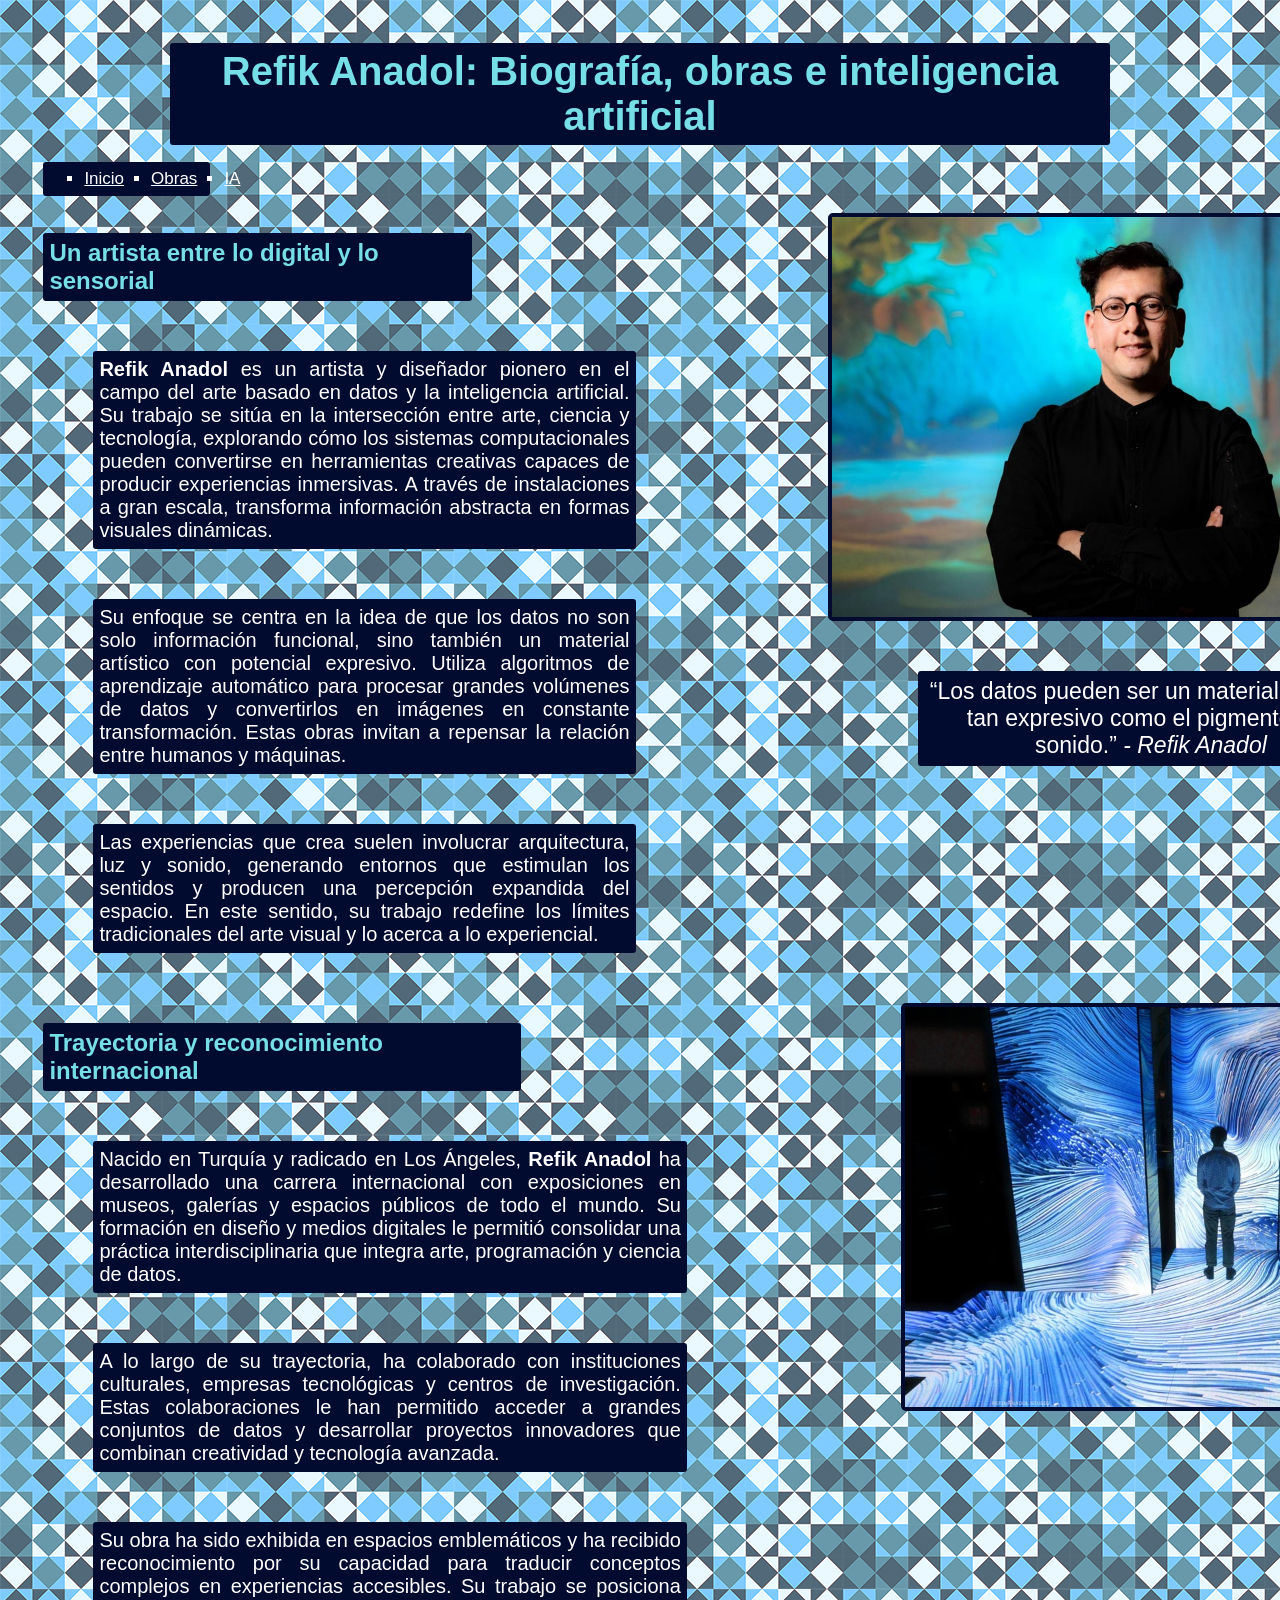
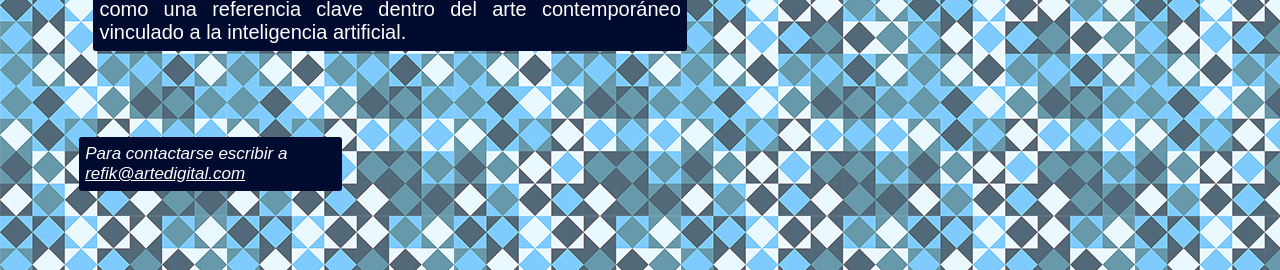
<file: docs/index.html>
<!DOCTYPE html>
<html lang="es">

<head>
    <meta charset="UTF-8">
    <title>Refik Anadol: Biografía, obras e inteligencia artificial</title>
    <link href="css/estilos.css" rel="stylesheet">
    <style>
        body {
            background-image:
                linear-gradient(rgba(255, 255, 255, 0.3),
                    rgba(255, 255, 255, 0.3)),
                url('img/fondo.png');
        }
    </style>
</head>

<body>
<div class="contenedor-general">
    <header>
        <h1 class="contenedor">Refik Anadol: Biografía, obras e inteligencia artificial</h1>
        <nav>
            <ul id="nav">
                <li><a href="index.html">Inicio</a></li>
                <li><a href="obras.html">Obras</a></li>
                <li><a href="inteligencia-artificial.html">IA</a></li>
            </ul>
        </nav>
    </header>

    <main>
        <section class="section1">
            <div>
                <h2 class="encabezados w1 titulo-normal">Un artista entre lo digital y lo sensorial</h2>
                <p class="parrafo clases"><span>Refik Anadol</span> es un artista y diseñador pionero en el campo del arte basado en datos y la
                    inteligencia
                    artificial. Su trabajo se sitúa en la intersección entre arte, ciencia y tecnología, explorando cómo
                    los
                    sistemas computacionales pueden convertirse en herramientas creativas capaces de producir
                    experiencias
                    inmersivas. A través de instalaciones a gran escala, transforma información abstracta en formas
                    visuales
                    dinámicas.</p>
                <p class="parrafo clases">Su enfoque se centra en la idea de que los datos no son solo información funcional, sino también un
                    material
                    artístico con potencial expresivo. Utiliza algoritmos de aprendizaje automático para procesar
                    grandes
                    volúmenes de datos y convertirlos en imágenes en constante transformación. Estas obras invitan a
                    repensar la
                    relación entre humanos y máquinas.</p>
                <p class="parrafo clases">Las experiencias que crea suelen involucrar arquitectura, luz y sonido, generando entornos que
                    estimulan los
                    sentidos y producen una percepción expandida del espacio. En este sentido, su trabajo redefine los
                    límites
                    tradicionales del arte visual y lo acerca a lo experiencial.</p>
            </div>

            <div>

                <div style="border: 4px solid rgb(1, 10, 47); border-radius: 5px; width: 600px; height: 400px;">
                    <img src="img/anadol-1.jpg" alt="Refik Anadol" width="600" height="400">
                </div>

                <blockquote>
                    <p class="parrafo cita">“Los datos pueden ser un material artístico, tan expresivo como el pigmento o el
                        sonido.” <cite> - Refik
                            Anadol</cite></p>
                </blockquote>
            </div>
        </section>

        <section class="section1">
            <div>
                <h2 class="encabezados w2 titulo-normal">Trayectoria y reconocimiento internacional</h2>
                <p class="parrafo clases">Nacido en Turquía y radicado en Los Ángeles, <span>Refik Anadol</span> ha desarrollado una carrera
                    internacional
                    con exposiciones en museos, galerías y espacios públicos de todo el mundo. Su formación en diseño y
                    medios
                    digitales le permitió consolidar una práctica interdisciplinaria que integra arte, programación y
                    ciencia de
                    datos.</p>
                <p class="parrafo clases">A lo largo de su trayectoria, ha colaborado con instituciones culturales, empresas tecnológicas y
                    centros
                    de
                    investigación. Estas colaboraciones le han permitido acceder a grandes conjuntos de datos y
                    desarrollar
                    proyectos innovadores que combinan creatividad y tecnología avanzada.</p>
                <p class="parrafo clases">Su obra ha sido exhibida en espacios emblemáticos y ha recibido reconocimiento por su capacidad para
                    traducir
                    conceptos complejos en experiencias accesibles. Su trabajo se posiciona como una referencia clave
                    dentro
                    del
                    arte contemporáneo vinculado a la inteligencia artificial.</p>

            </div>

            <div>

                <div style="border: 4px solid rgb(1, 10, 47); border-radius: 5px; width: 600px; height: 400px;">
                    <img src="img/anadol-2.jpg" alt="Refik Anadol" width="600" height="400">

                </div>
            </div>
        </section>
    </main>

        <footer>
            <address>
                Para contactarse escribir a <a href="mailto:refik@artedigital.com">refik@artedigital.com </a>
            </address>
        </footer>
</div>

<!--Declaración de uso de IA. 
Utilice IA de VSCode para generar más contenido en Obras y conceptos claves, también use ChatGPT para correccion de errores en HTML (semántica y estructura) y CSS (organización).
Las ventajas de usar IA es que te ayuda a organizarte mejor y con los errores que podemos tener, la desventaja es que puede generar contenido inexacto o confuso.-->

</body>

</html>
</file>
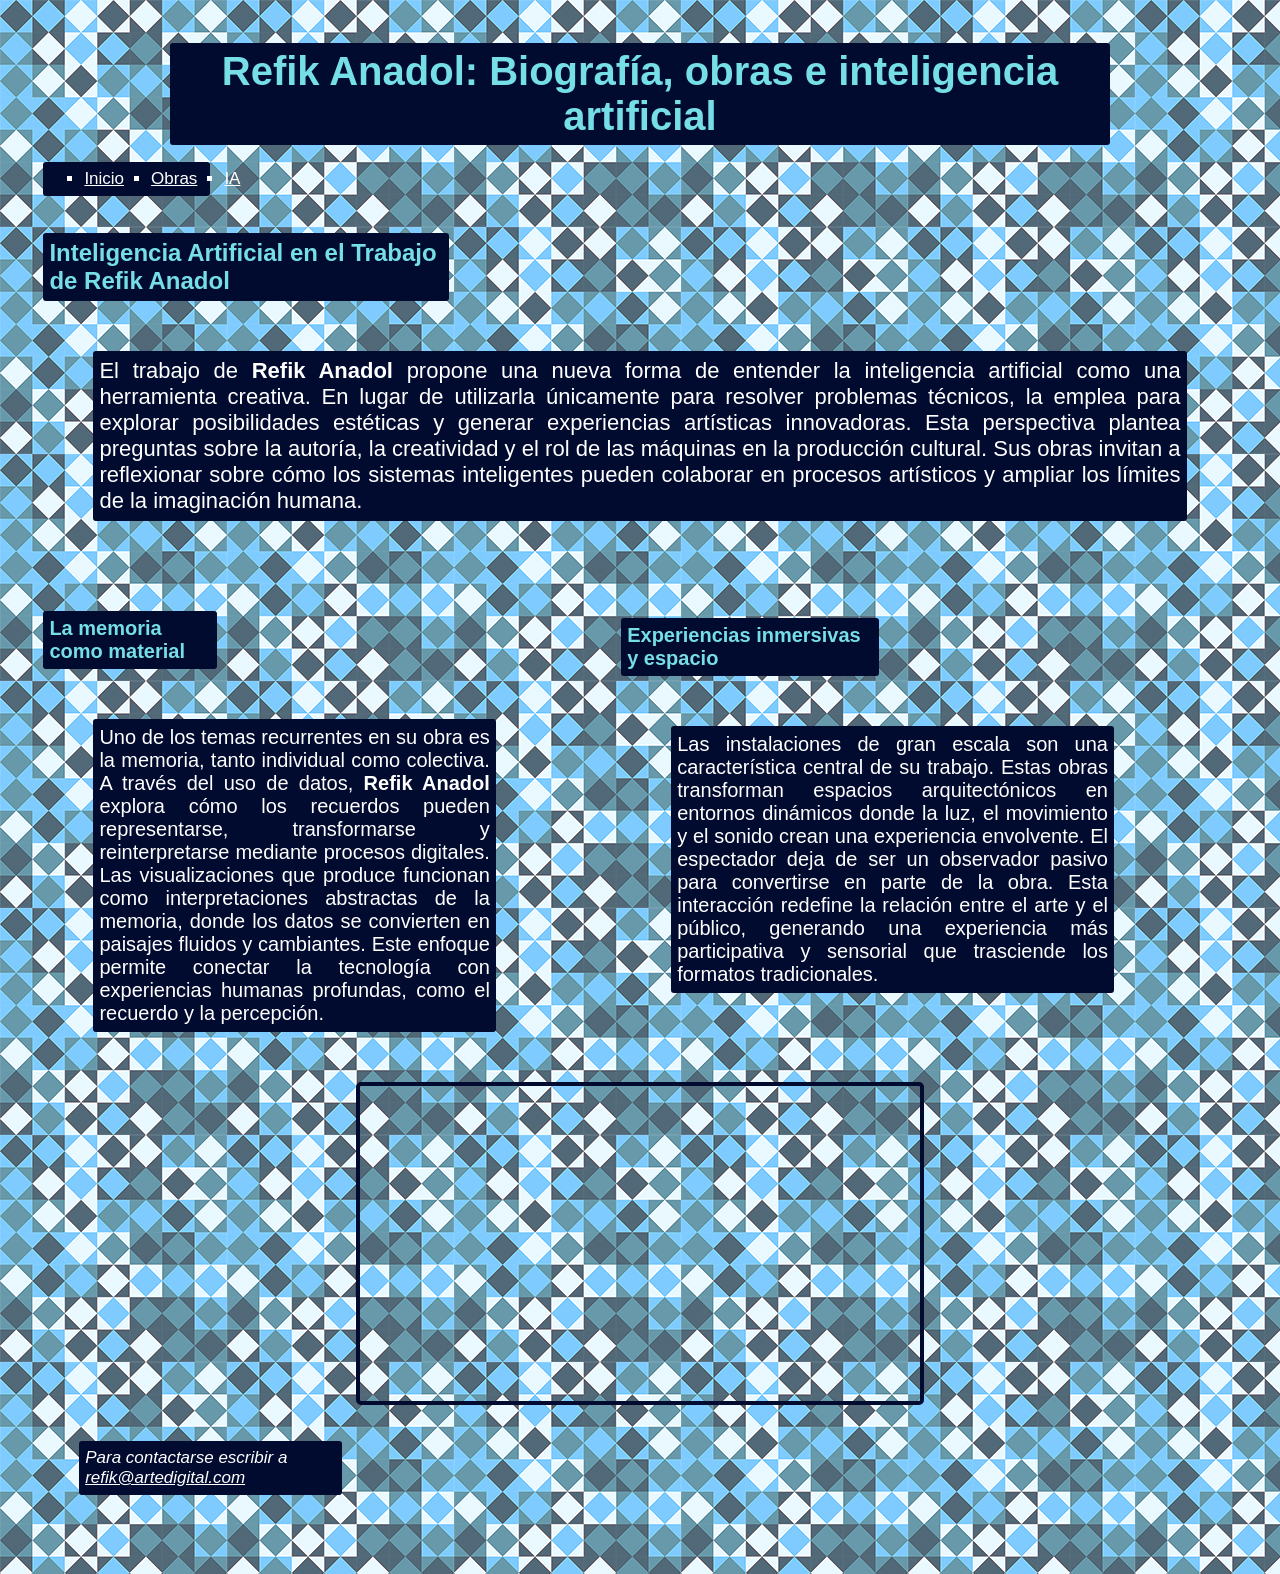
<file: docs/inteligencia-artificial.html>
<!DOCTYPE html>
<html lang="es">

<head>
    <meta charset="UTF-8">
    <title>Refik Anadol: Inteligencia Artificial</title>
    <link href="css/estilos.css" rel="stylesheet">
    <style>
        body {
            background-image:
                linear-gradient(rgba(255, 255, 255, 0.3),
                    rgba(255, 255, 255, 0.3)),
                url('img/fondo.png');
        }
    </style>
</head>

<body>
<div class="contenedor-general">
    <header>
        <h1 class="contenedor">Refik Anadol: Biografía, obras e inteligencia artificial</h1>
        <nav>
            <ul id="nav">
                <li><a href="index.html">Inicio</a></li>
                <li><a href="obras.html">Obras</a></li>
                <li><a href="inteligencia-artificial.html">IA</a></li>
            </ul>
        </nav>
    </header>
    <main>

        <div class="div dos">
            <div>
                <h2 class="encabezados w5 titulo-normal">Inteligencia Artificial en el Trabajo de Refik Anadol</h2>
                <p class="parrafo ia">El trabajo de <span>Refik Anadol</span> propone una nueva forma de entender la
                    inteligencia artificial como una
                    herramienta creativa. En lugar de utilizarla únicamente para resolver problemas técnicos, la
                    emplea
                    para
                    explorar posibilidades estéticas y generar experiencias artísticas innovadoras.
                    Esta perspectiva plantea preguntas sobre la autoría, la creatividad y el rol de las máquinas en
                    la
                    producción cultural. Sus obras invitan a reflexionar sobre cómo los sistemas inteligentes pueden
                    colaborar
                    en procesos artísticos y ampliar los límites de la imaginación humana.</p>
            </div>

            <div class="div">
                <div>
                    <h3 class="encabezados w6 titulo-chico">La memoria como material</h3>
                    <p class="parrafo clases">Uno de los temas recurrentes en su obra es la memoria, tanto individual como
                        colectiva. A través del uso de
                        datos, <span>Refik Anadol</span> explora cómo los recuerdos pueden representarse,
                        transformarse
                        y reinterpretarse mediante
                        procesos digitales.
                        Las visualizaciones que produce funcionan como interpretaciones abstractas de la memoria,
                        donde
                        los datos se
                        convierten en paisajes fluidos y cambiantes. Este enfoque permite conectar la tecnología con
                        experiencias
                        humanas profundas, como el recuerdo y la percepción.</p>
                </div>
                <div>
                    <div>
                        <h4 class="encabezados w7 titulo-chico">Experiencias inmersivas y espacio</h4>
                        <p class="parrafo clases">Las instalaciones de gran escala son una característica central de su
                            trabajo. Estas obras transforman
                            espacios arquitectónicos en entornos dinámicos donde la luz, el movimiento y el sonido crean
                            una experiencia
                            envolvente.
                            El espectador deja de ser un observador pasivo para convertirse en parte de la obra. Esta
                            interacción
                            redefine la relación entre el arte y el público, generando una experiencia más participativa
                            y sensorial que
                            trasciende los formatos tradicionales.</p>

                    </div>
                </div>
            </div>
        </div>

        <div class="video">
            <iframe width="560" height="315" src="https://www.youtube.com/embed/iz7diOuaTos?si=I4pRXF6KJA5aq4no"
                title="YouTube video player" frameborder="0" allow="accelerometer; autoplay; clipboard-write; encrypted-media; 
            gyroscope; picture-in-picture; web-share" referrerpolicy="strict-origin-when-cross-origin"
                allowfullscreen></iframe>
        </div>
    </main>
    <footer>
        <address>
            Para contactarse escribir a <a href="mailto:refik@artedigital.com">refik@artedigital.com </a>
        </address>
    </footer>
</div>
</body>

<!--Declaración de uso de IA. 
Utilice IA de VSCode para generar más contenido en Obras y conceptos claves, también use ChatGPT para correccion de errores en HTML (semántica y estructura) y CSS (organización).
Las ventajas de usar IA es que te ayuda a organizarte mejor y con los errores que podemos tener, la desventaja es que puede generar contenido inexacto o confuso.-->

</html>
</file>
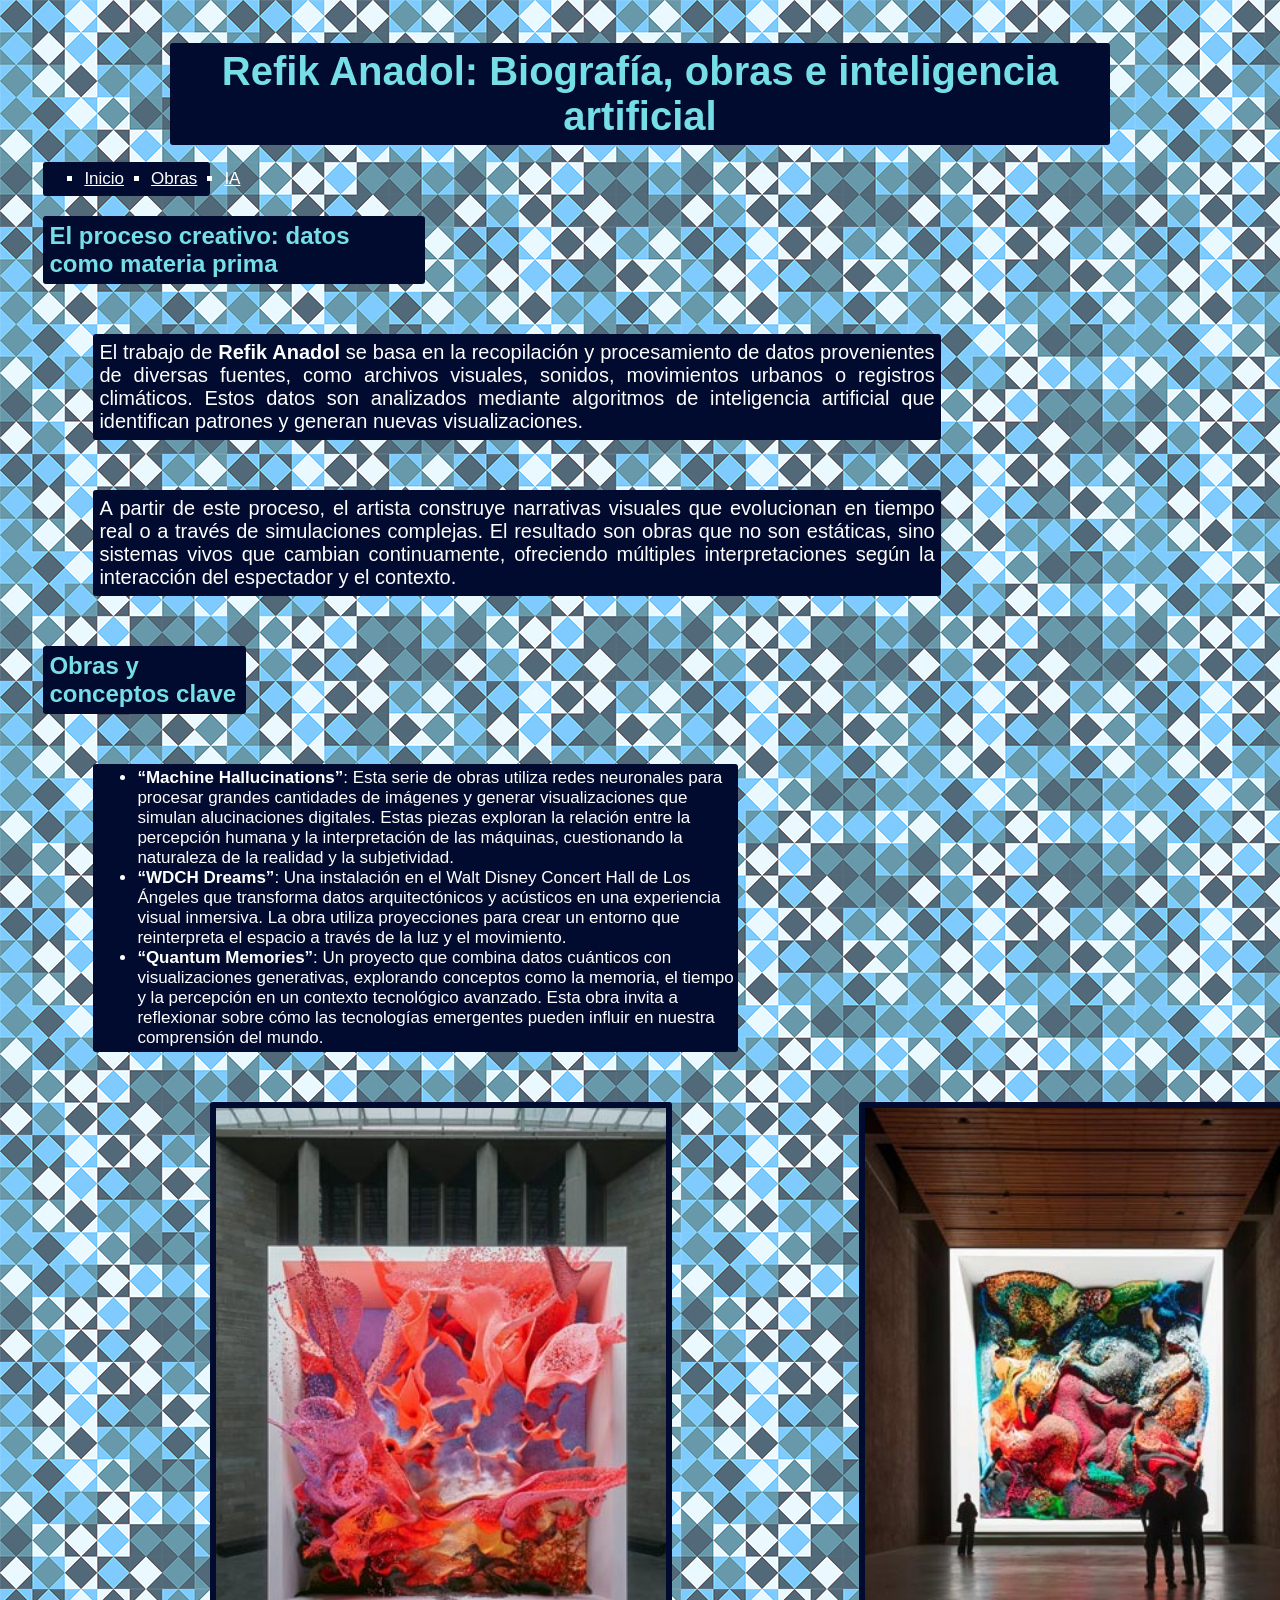
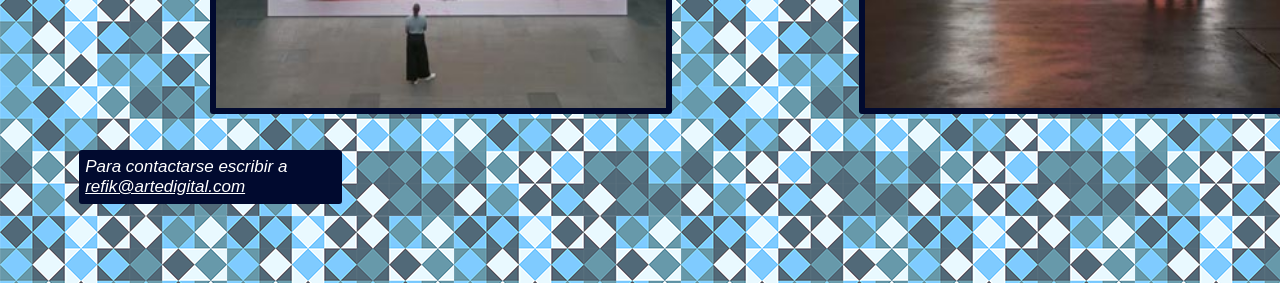
<file: docs/obras.html>
<!DOCTYPE html>
<html lang="es">

<head>
    <meta charset="UTF-8">
    <title>Refik Anadol: Obras</title>
    <link href="css/estilos.css" rel="stylesheet">
    <style>
        body {
            background-image:
                linear-gradient(rgba(255, 255, 255, 0.3),
                    rgba(255, 255, 255, 0.3)),
                url('img/fondo.png');
        }
    </style>
</head>

<body>
<div class="contenedor-general">
    <header>
        <h1 class="contenedor">Refik Anadol: Biografía, obras e inteligencia artificial</h1>
        <nav>
            <ul id="nav">
                <li><a href="index.html">Inicio</a></li>
                <li><a href="obras.html">Obras</a></li>
                <li><a href="inteligencia-artificial.html">IA</a></li>
            </ul>
        </nav>
    </header>

    <main>
    <section>
        <h2 class="encabezados w3 titulo-normal">El proceso creativo: datos como materia prima</h2>
        <p class="parrafo clases">El trabajo de <span>Refik Anadol</span> se basa en la recopilación y procesamiento de datos provenientes de
            diversas
            fuentes, como archivos visuales, sonidos, movimientos urbanos o registros climáticos. Estos datos son
            analizados mediante algoritmos de inteligencia artificial que identifican patrones y generan nuevas
            visualizaciones.</p>
        <p class="parrafo clases">A partir de este proceso, el artista construye narrativas visuales que evolucionan en tiempo real o a través
            de simulaciones complejas. El resultado son obras que no son estáticas, sino sistemas vivos que cambian
            continuamente, ofreciendo múltiples interpretaciones según la interacción del espectador y el contexto.</p>
    </section>

    <section>
        <h2 class="encabezados w4 titulo-normal">Obras y conceptos clave</h2>
        <ul id="ul-obras">
            <li><span>“Machine Hallucinations”</span>: Esta serie de obras utiliza redes neuronales para procesar
                grandes cantidades de imágenes y generar visualizaciones que simulan alucinaciones digitales. Estas
                piezas exploran la relación entre la percepción humana y la interpretación de las máquinas, cuestionando
                la naturaleza de la realidad y la subjetividad.</li>
            <li><span>“WDCH Dreams”</span>: Una instalación en el Walt Disney Concert Hall de Los Ángeles que
                transforma datos arquitectónicos y acústicos en una experiencia visual inmersiva. La obra utiliza
                proyecciones para crear un entorno que reinterpreta el espacio a través de la luz y el movimiento.</li>
            <li><span>“Quantum Memories”</span>: Un proyecto que combina datos cuánticos con visualizaciones
                generativas,
                explorando conceptos como la memoria, el tiempo y la percepción en un contexto tecnológico avanzado.
                Esta obra invita a reflexionar sobre cómo las tecnologías emergentes pueden influir en nuestra
                comprensión
                del mundo.</li>
        </ul>
    </section>
</main>

    <div style="display: flex; gap: 20px; margin-top: 20px;">

        <div class="galeria">
            <img src="img/anadol-4.jpg" alt="Obra de Refik Anadol" width="450" height="600">
        </div>

        <div class="galeria">
            <img src="img/anadol-3.jpg" alt="Obra de Refik Anadol" width="450" height="600">
        </div>

    </div>

        <footer>
            <address>
                Para contactarse escribir a <a href="mailto:refik@artedigital.com">refik@artedigital.com </a>
            </address>
        </footer>
</div>
</body>

<!--Declaración de uso de IA. 
Utilice IA de VSCode para generar más contenido en Obras y conceptos claves, también use ChatGPT para correccion de errores en HTML (semántica y estructura) y CSS (organización).
Las ventajas de usar IA es que te ayuda a organizarte mejor y con los errores que podemos tener, la desventaja es que puede generar contenido inexacto o confuso.-->

</html>
</file>
<file: docs/css/estilos.css>
body {
    font-family: 'Lato', Arial, sans-serif;
    margin: 3%;
    padding: 5px;
}

.contenedor-general {
    max-width: 1700px;
    margin: 0 auto;
}

.contenedor { /* todos los h1 */
    color: rgb(118, 222, 231);
    background-color: rgb(1, 10, 47);
    border: 4px solid rgb(1, 10, 47);
    border-radius: 3px;
    border-width: 6px;
    border-block-width: 6px;
    font-family: 'Lato', Arial, sans-serif;
    font-size: 40px;
    text-align: center;
    max-width: 58rem;
    margin: auto;
}

.encabezados { /* h2, h3, h4 */
    color: rgb(118, 222, 231);
    background-color: rgb(1, 10, 47);
    border: 4px solid rgb(1, 10, 47);
    border-radius: 3px;
    border-width: 6px;
    border-block-width: 6px;
    font-family: 'Lato', Arial, sans-serif;
    text-align: left;
}

/* medidas y margen de h2, h3 h4 */
.w1 { width: 55%; margin-right: 40rem; display: block; }
.w2 { width: 56%; margin-right: 40rem; display: block;}
.w3 { width: 31%; margin-right: 61rem; }
.w4 { width: 16%; margin-right: 80rem; }
.w5 { width: 33%; margin-right: 58rem; }
.w6 { width: 29%; margin-right: 10rem; display: block;}
.w7 { width: 40%; margin-right: 30rem; display: block;}

.titulo-chico { /* h3, h4 */
    font-size: 20px;
}

.titulo-normal { /* h2 */
    font-size: 24px;
}

.parrafo { /* todos los parrafos */
    color: rgb(255, 255, 255);
    background-color: rgb(1, 10, 47);
    border: 4px solid rgb(1, 10, 47);
    border-radius: 3px;
    border-width: 6px;
    border-block-width: 7px;
    font-size: 20px;
    text-align: justify;
    font-family: 'Lato', Arial, sans-serif;
    display: block;
    margin: 50px;
}


.cita { /* cita de autor INDEX */
    margin-right: 61rem;
    font-size: 23px;
    text-align: center;
    width: 40%;
}

.ia { /* primer parrafo IA */
    font-size: 22px;
}


.clases { /* parrafos de INDEX, OBRAS y segundo y tercer parrafo de IA */
    width: 70%;
}

.galeria { /* posición de fotos en OBRAS */
    display: flex;
    gap: 30px;
    border: 6px solid rgb(1, 10, 47);
    border-radius: 3px;
    width: 450px;
    height: 600px;
    margin-left: 14%;
}

.video { /* posición del video en IA */
    border: 4px solid rgb(1, 10, 47);
    border-radius: 5px;
    width: 560px;
    height: 315px;
    margin: 0 auto;
}

.section1 { /* posición de parrafos en INDEX */
    display: flex;
    gap: 5%;
    align-items: flex-start;
    width: 45%;
}

.div { /* div en IA */
    display: flex;
    gap: 20px;
}

.dos { /* div en IA */
    flex-direction: column;
}


span { /* nombre de artista en negrita */
    color: rgb(255, 255, 255);
    font-weight: bold;
}

span:hover, cite:hover, a:hover { /* nombre de artista, obras y mail colores */
    color: rgb(118, 222, 231);
}


a { /* color de enlaces nav y mail */
    font-family: 'Lato', Arial, sans-serif;
    color: rgb(255, 255, 255);
}


#nav { /* barra de navegación */
    color: rgb(255, 255, 255);
    background-color: rgb(1, 10, 47);
    margin-right: 86%;
    border: 4px solid rgb(1, 10, 47);
    border-radius: 3px;
    border-width: 1px;
    border-block-width: 7px;
    font-size: 17px;
    font-family: 'Lato', Arial, sans-serif;
    display: flex;
    gap: 27px;
    list-style-type: square;

}

#ul-obras { /* lista de OBRAS */
    background-color: rgb(1, 10, 47);
    border: 4px solid rgb(1, 10, 47);
    border-radius: 3px;
    font-family: 'Lato', Arial, sans-serif;
    color: white;
    font-size: 17px;
    width: 50%;
    margin: 50px;
}

footer { /* pie de las páginas */
    color: rgb(255, 255, 255);
    background-color: rgb(1, 10, 47);
    border: 4px solid rgb(1, 10, 47);
    border-radius: 3px;
    border-width: 6px;
    border-block-width: 7px;
    font-size: 17px;
    text-align: left;
    margin: 3%;
    width: 21%;
    font-family: 'Lato', Arial, sans-serif;
}
</file>
